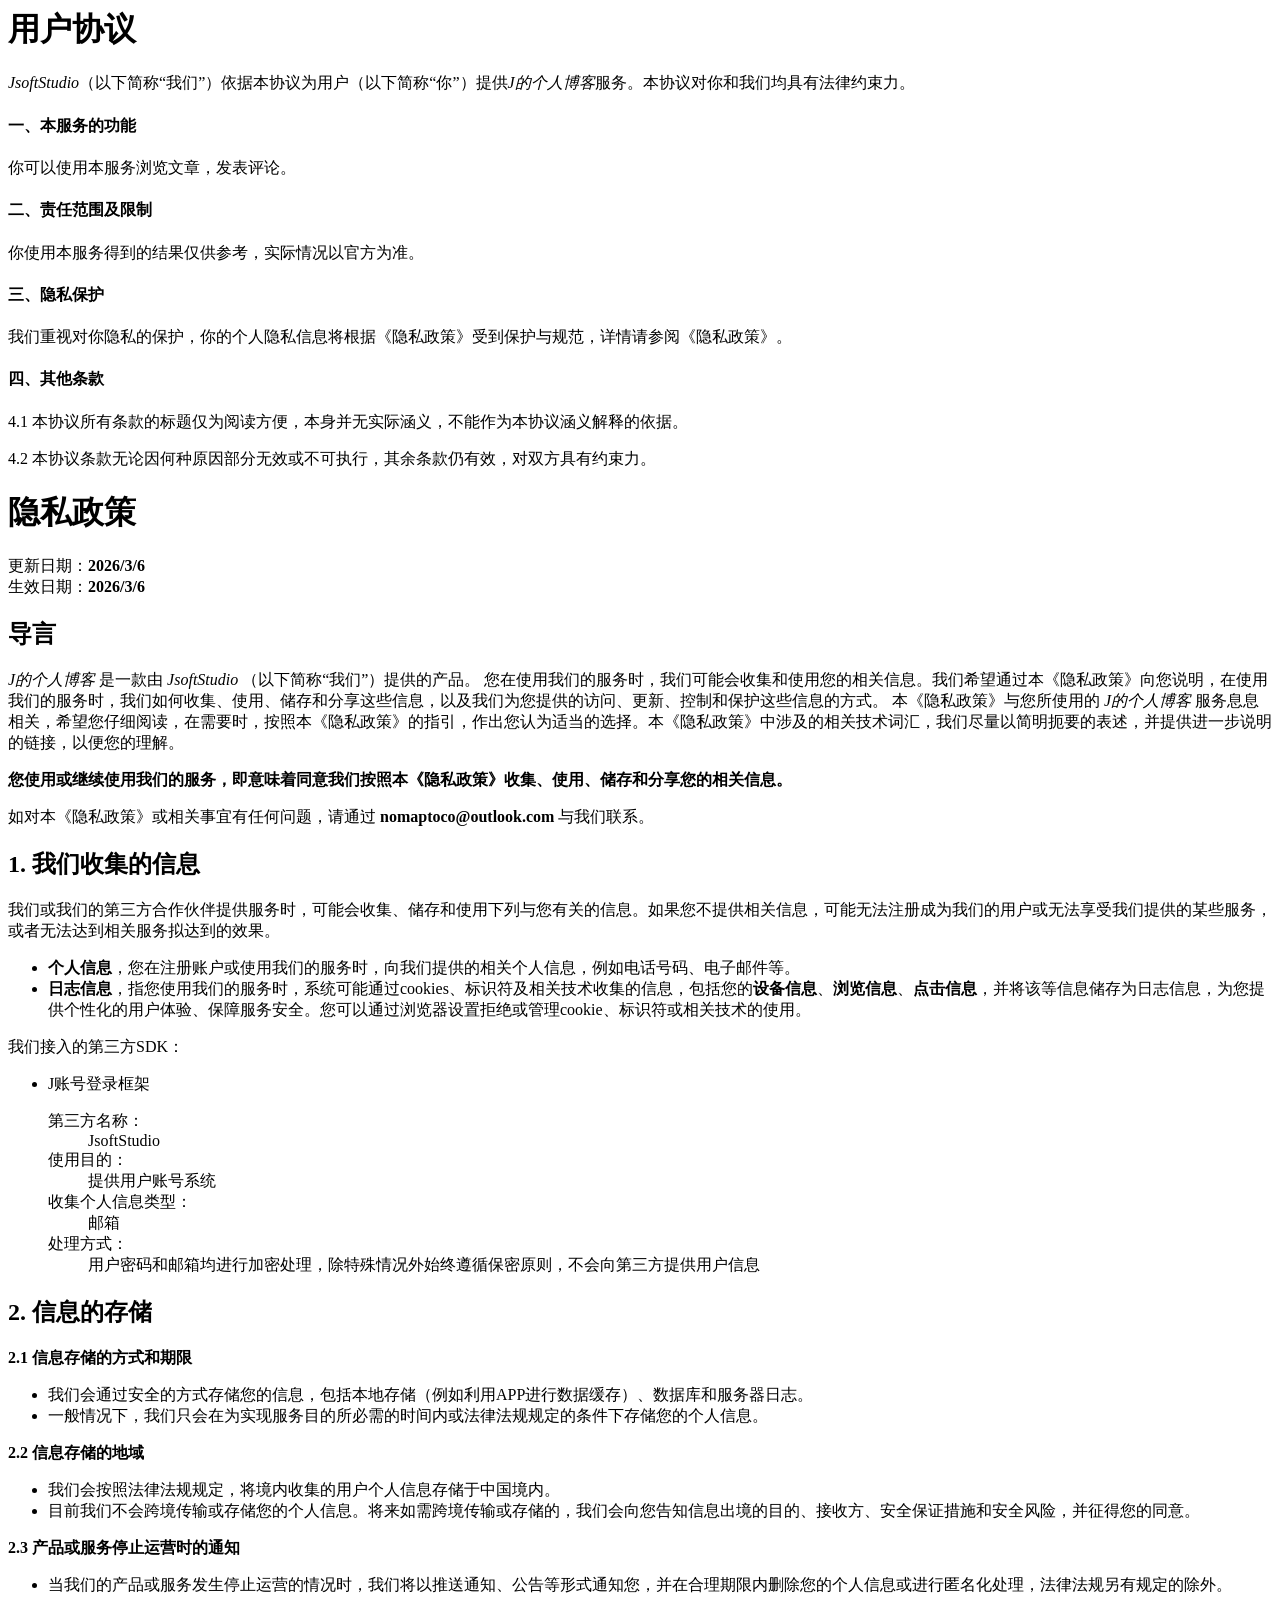
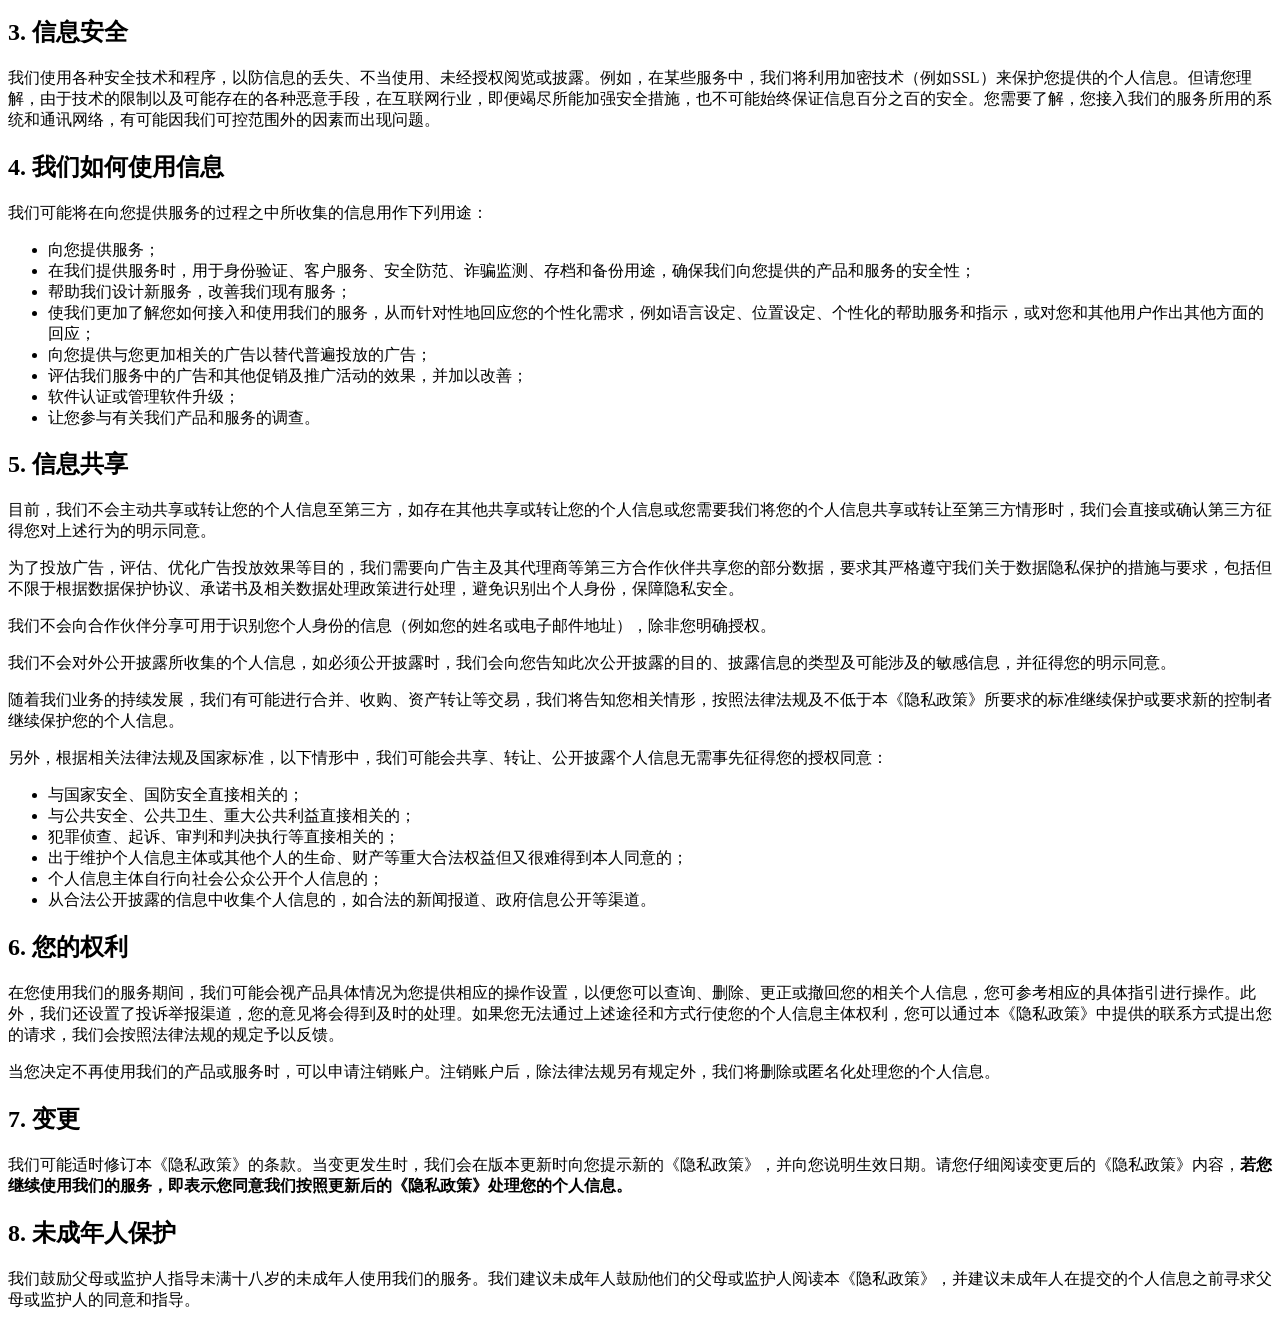
<file: templates/u.html>
<html>
    <head>
        <title>用户协议与隐私政策</title>
    </head>

<body>
    <h1>用户协议</h1>
    <p><i>JsoftStudio</i>（以下简称“我们”）依据本协议为用户（以下简称“你”）提供<i>J的个人博客</i>服务。本协议对你和我们均具有法律约束力。</p>
    <h4>一、本服务的功能</h4>
    <p>你可以使用本服务浏览文章，发表评论。</p>
    <h4>二、责任范围及限制</h4>
    <p>你使用本服务得到的结果仅供参考，实际情况以官方为准。</p>
    <h4>三、隐私保护</h4>
    <p>我们重视对你隐私的保护，你的个人隐私信息将根据《隐私政策》受到保护与规范，详情请参阅《隐私政策》。</p>
    <h4>四、其他条款</h4>
    <p>4.1 本协议所有条款的标题仅为阅读方便，本身并无实际涵义，不能作为本协议涵义解释的依据。</p>
    <p>4.2 本协议条款无论因何种原因部分无效或不可执行，其余条款仍有效，对双方具有约束力。</p>


    <h1>隐私政策</h1>
    <div>更新日期：<strong>2026/3/6</strong></div>
    <div>生效日期：<strong>2026/3/6</strong></div>
    <h2>导言</h2>
    <p>
        <i>J的个人博客</i> 是一款由 <i>JsoftStudio</i> （以下简称“我们”）提供的产品。
        您在使用我们的服务时，我们可能会收集和使用您的相关信息。我们希望通过本《隐私政策》向您说明，在使用我们的服务时，我们如何收集、使用、储存和分享这些信息，以及我们为您提供的访问、更新、控制和保护这些信息的方式。
        本《隐私政策》与您所使用的 <i>J的个人博客</i>
        服务息息相关，希望您仔细阅读，在需要时，按照本《隐私政策》的指引，作出您认为适当的选择。本《隐私政策》中涉及的相关技术词汇，我们尽量以简明扼要的表述，并提供进一步说明的链接，以便您的理解。
    </p>
    <p><strong>您使用或继续使用我们的服务，即意味着同意我们按照本《隐私政策》收集、使用、储存和分享您的相关信息。</strong></p>
    <p>如对本《隐私政策》或相关事宜有任何问题，请通过 <strong>nomaptoco@outlook.com</strong> 与我们联系。</p>

    <h2>1. 我们收集的信息</h2>
    <p>我们或我们的第三方合作伙伴提供服务时，可能会收集、储存和使用下列与您有关的信息。如果您不提供相关信息，可能无法注册成为我们的用户或无法享受我们提供的某些服务，或者无法达到相关服务拟达到的效果。</p>

    <ul>
        <li><strong>个人信息</strong>，您在注册账户或使用我们的服务时，向我们提供的相关个人信息，例如电话号码、电子邮件等。</li>
        <li><strong>日志信息</strong>，指您使用我们的服务时，系统可能通过cookies、标识符及相关技术收集的信息，包括您的<strong>设备信息</strong>、<strong>浏览信息</strong>、<strong>点击信息</strong>，并将该等信息储存为日志信息，为您提供个性化的用户体验、保障服务安全。您可以通过浏览器设置拒绝或管理cookie、标识符或相关技术的使用。
        </li>
    </ul>

    <p>我们接入的第三方SDK：</p>
    <ul>
        <li>J账号登录框架<dl>
                <dt>第三方名称：</dt>
                <dd>JsoftStudio</dd>
                <dt>使用目的：</dt>
                <dd>提供用户账号系统</dd>
                <dt>收集个人信息类型：</dt>
                <dd>邮箱</dd>
                <dt>处理方式：</dt>
                <dd>用户密码和邮箱均进行加密处理，除特殊情况外始终遵循保密原则，不会向第三方提供用户信息</dd>

            </dl>
        </li>

    </ul>

    <h2>2. 信息的存储</h2>
    <strong>2.1 信息存储的方式和期限</strong>
    <ul>
        <li>我们会通过安全的方式存储您的信息，包括本地存储（例如利用APP进行数据缓存）、数据库和服务器日志。</li>
        <li>一般情况下，我们只会在为实现服务目的所必需的时间内或法律法规规定的条件下存储您的个人信息。</li>
    </ul>

    <strong>2.2 信息存储的地域</strong>
    <ul>
        <li>我们会按照法律法规规定，将境内收集的用户个人信息存储于中国境内。</li>
        <li>目前我们不会跨境传输或存储您的个人信息。将来如需跨境传输或存储的，我们会向您告知信息出境的目的、接收方、安全保证措施和安全风险，并征得您的同意。</li>
    </ul>

    <strong>2.3 产品或服务停止运营时的通知</strong>
    <ul>
        <li>当我们的产品或服务发生停止运营的情况时，我们将以推送通知、公告等形式通知您，并在合理期限内删除您的个人信息或进行匿名化处理，法律法规另有规定的除外。</li>
    </ul>

    <h2>3. 信息安全</h2>
    <p>
        我们使用各种安全技术和程序，以防信息的丢失、不当使用、未经授权阅览或披露。例如，在某些服务中，我们将利用加密技术（例如SSL）来保护您提供的个人信息。但请您理解，由于技术的限制以及可能存在的各种恶意手段，在互联网行业，即便竭尽所能加强安全措施，也不可能始终保证信息百分之百的安全。您需要了解，您接入我们的服务所用的系统和通讯网络，有可能因我们可控范围外的因素而出现问题。
    </p>

    <h2>4. 我们如何使用信息</h2>
    <p>我们可能将在向您提供服务的过程之中所收集的信息用作下列用途：</p>
    <ul>
        <li>向您提供服务；</li>
        <li>在我们提供服务时，用于身份验证、客户服务、安全防范、诈骗监测、存档和备份用途，确保我们向您提供的产品和服务的安全性；</li>
        <li>帮助我们设计新服务，改善我们现有服务；</li>
        <li>使我们更加了解您如何接入和使用我们的服务，从而针对性地回应您的个性化需求，例如语言设定、位置设定、个性化的帮助服务和指示，或对您和其他用户作出其他方面的回应；</li>
        <li>向您提供与您更加相关的广告以替代普遍投放的广告；</li>
        <li>评估我们服务中的广告和其他促销及推广活动的效果，并加以改善；</li>
        <li>软件认证或管理软件升级；</li>
        <li>让您参与有关我们产品和服务的调查。</li>
    </ul>

    <h2>5. 信息共享</h2>
    <p>
        目前，我们不会主动共享或转让您的个人信息至第三方，如存在其他共享或转让您的个人信息或您需要我们将您的个人信息共享或转让至第三方情形时，我们会直接或确认第三方征得您对上述行为的明示同意。
    </p>
    <p>
        为了投放广告，评估、优化广告投放效果等目的，我们需要向广告主及其代理商等第三方合作伙伴共享您的部分数据，要求其严格遵守我们关于数据隐私保护的措施与要求，包括但不限于根据数据保护协议、承诺书及相关数据处理政策进行处理，避免识别出个人身份，保障隐私安全。
    </p>
    <p>
        我们不会向合作伙伴分享可用于识别您个人身份的信息（例如您的姓名或电子邮件地址），除非您明确授权。
    </p>
    <p>
        我们不会对外公开披露所收集的个人信息，如必须公开披露时，我们会向您告知此次公开披露的目的、披露信息的类型及可能涉及的敏感信息，并征得您的明示同意。
    </p>
    <p>
        随着我们业务的持续发展，我们有可能进行合并、收购、资产转让等交易，我们将告知您相关情形，按照法律法规及不低于本《隐私政策》所要求的标准继续保护或要求新的控制者继续保护您的个人信息。
    </p>
    <p>
        另外，根据相关法律法规及国家标准，以下情形中，我们可能会共享、转让、公开披露个人信息无需事先征得您的授权同意：
    </p>
    <ul>
        <li>与国家安全、国防安全直接相关的；</li>
        <li>与公共安全、公共卫生、重大公共利益直接相关的；</li>
        <li>犯罪侦查、起诉、审判和判决执行等直接相关的；</li>
        <li>出于维护个人信息主体或其他个人的生命、财产等重大合法权益但又很难得到本人同意的；</li>
        <li>个人信息主体自行向社会公众公开个人信息的；</li>
        <li>从合法公开披露的信息中收集个人信息的，如合法的新闻报道、政府信息公开等渠道。</li>
    </ul>

    <h2>6. 您的权利</h2>
    <p>
        在您使用我们的服务期间，我们可能会视产品具体情况为您提供相应的操作设置，以便您可以查询、删除、更正或撤回您的相关个人信息，您可参考相应的具体指引进行操作。此外，我们还设置了投诉举报渠道，您的意见将会得到及时的处理。如果您无法通过上述途径和方式行使您的个人信息主体权利，您可以通过本《隐私政策》中提供的联系方式提出您的请求，我们会按照法律法规的规定予以反馈。
    </p>
    <p>当您决定不再使用我们的产品或服务时，可以申请注销账户。注销账户后，除法律法规另有规定外，我们将删除或匿名化处理您的个人信息。</p>

    <h2>7. 变更</h2>
    <p>
        我们可能适时修订本《隐私政策》的条款。当变更发生时，我们会在版本更新时向您提示新的《隐私政策》，并向您说明生效日期。请您仔细阅读变更后的《隐私政策》内容，<strong>若您继续使用我们的服务，即表示您同意我们按照更新后的《隐私政策》处理您的个人信息。</strong>
    </p>

    <h2>8. 未成年人保护</h2>
    <p>
        我们鼓励父母或监护人指导未满十八岁的未成年人使用我们的服务。我们建议未成年人鼓励他们的父母或监护人阅读本《隐私政策》，并建议未成年人在提交的个人信息之前寻求父母或监护人的同意和指导。
    </p>
</body>

</html>
</file>
